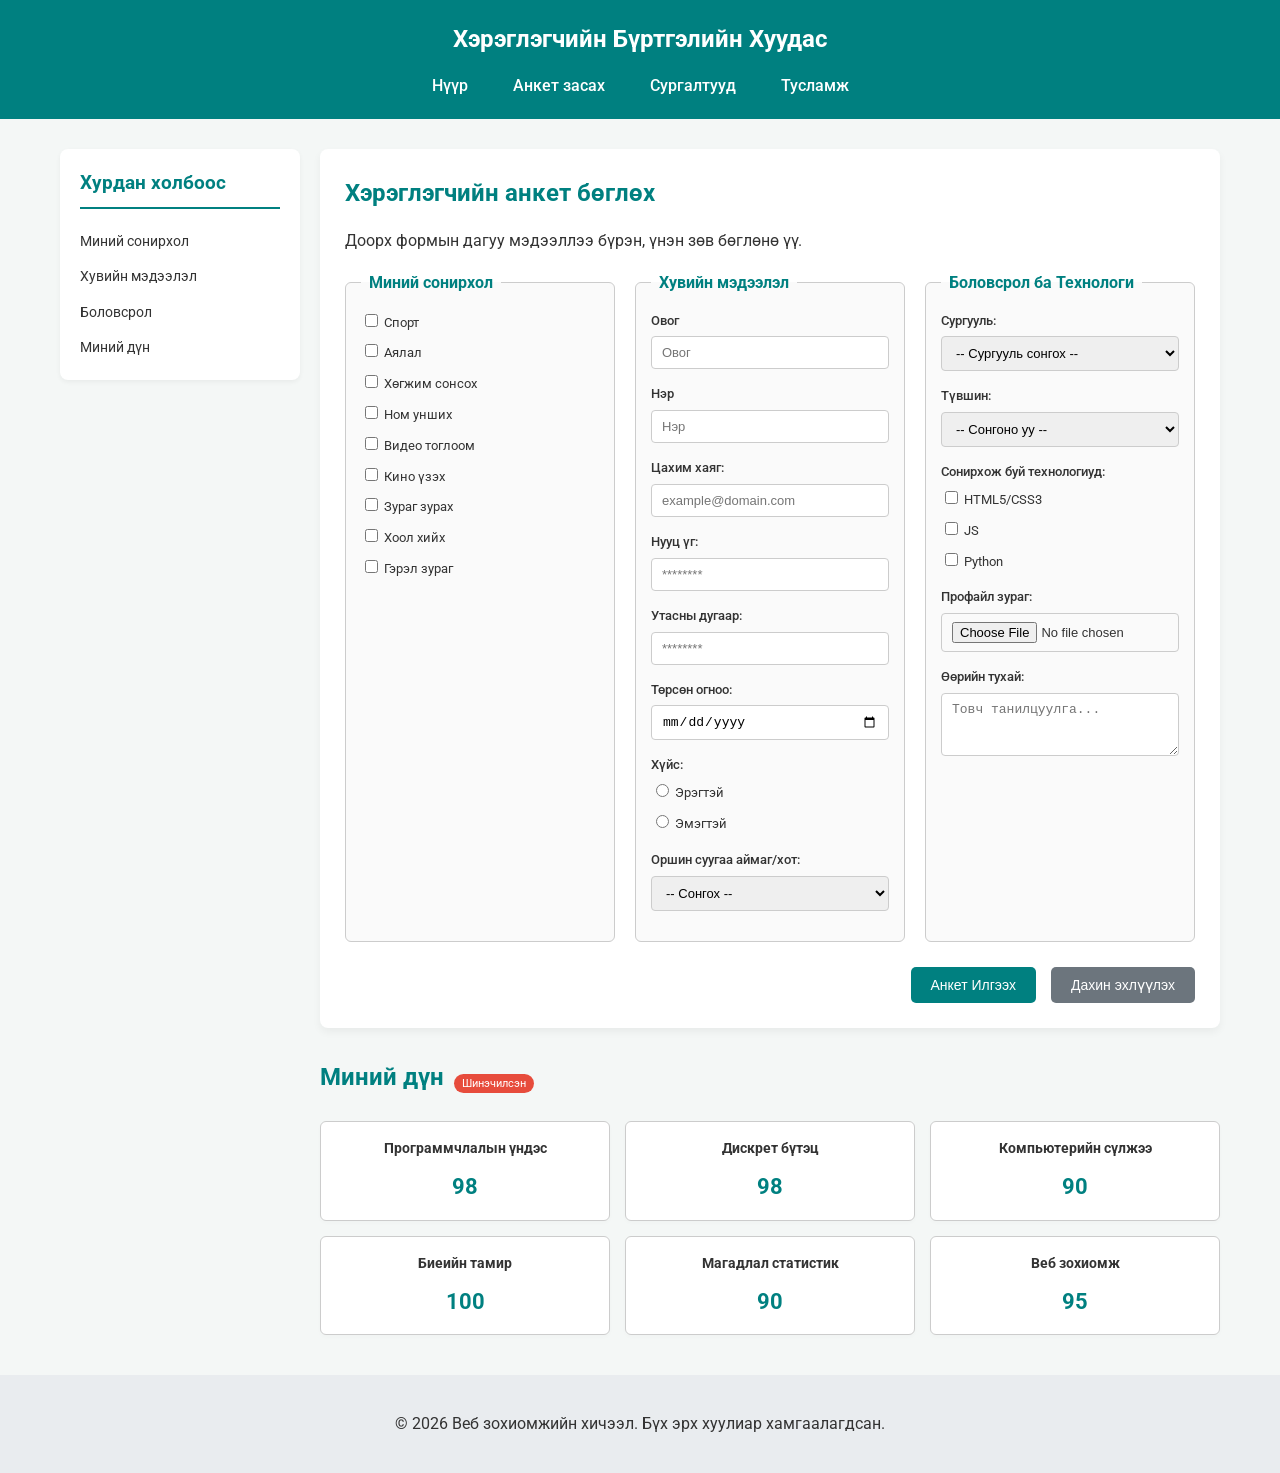
<file: index.html>
<!DOCTYPE html>
<html lang="mn">
<head>
    <meta charset="UTF-8">
    <meta name="viewport" content="width=device-width, initial-scale=1.0">
    <title>Лаборатори 04: Flexbox & Grid Layout</title>
    
    <!-- Google Fonts (Roboto) -->
    <link rel="preconnect" href="https://fonts.googleapis.com">
    <link rel="preconnect" href="https://fonts.gstatic.com" crossorigin>
    <link href="https://fonts.googleapis.com/css2?family=Roboto:wght@300;400;500;700&display=swap" rel="stylesheet">
    
    <!-- External CSS -->
    <link rel="stylesheet" href="style.css">
</head>
<body>

    <!-- Header & Flexbox Navigation -->
    <header class="main-header">
        <h1 class="page-title">Хэрэглэгчийн Бүртгэлийн Хуудас</h1>
        <nav class="navbar">
            <ul class="nav-links">
                <li><a href="../index.html" class="nav-item">Нүүр</a></li>
                <li><a href="#" class="nav-item">Анкет засах</a></li>
                <li><a href="#" class="nav-item">Сургалтууд</a></li>
                <li><a href="#" class="nav-item">Тусламж</a></li>
            </ul>
        </nav>
    </header>

    <!-- Main Container (Grid Layout: Sidebar + Content) -->
    <div class="page-layout">
        
        <!-- Sidebar -->
        <aside class="sidebar">
            <h3>Хурдан холбоос</h3>
            <ul class="sidebar-menu">
                <li><a href="#interests">Миний сонирхол</a></li>
                <li><a href="#personal-info">Хувийн мэдээлэл</a></li>
                <li><a href="#education">Боловсрол</a></li>
                <li><a href="#grades">Миний дүн</a></li>
            </ul>
        </aside>

        <!-- Main Content -->
        <main class="main-content">
            <article class="card">
                <header class="section-header">
                    <h2 class="section-title">Хэрэглэгчийн анкет бөглөх</h2>
                    <p class="section-desc">Доорх формын дагуу мэдээллээ бүрэн, үнэн зөв бөглөнө үү.</p>
                </header>
                
                <!-- Форм -->
                <form action="#" method="POST" enctype="multipart/form-data" class="registration-form">
                    
                    <!-- 3 баганатай Form Grid -->
                    <div class="form-grid">
                        
                        <!-- 1. Сонирхлын Жагсаалт -->
                        <fieldset class="form-fieldset" id="interests">
                            <legend class="form-legend">Миний сонирхол</legend>
                            <div class="checkbox-group">
                                <label for="sports"><input type="checkbox" id="sports" name="hobby" value="sports"> Спорт</label>
                                <label for="travel"><input type="checkbox" id="travel" name="hobby" value="travel"> Аялал</label>
                                <label for="music"><input type="checkbox" id="music" name="hobby" value="music"> Хөгжим сонсох</label>
                                <label for="reading"><input type="checkbox" id="reading" name="hobby" value="reading"> Ном унших</label>
                                <label for="gaming"><input type="checkbox" id="gaming" name="hobby" value="gaming"> Видео тоглоом</label>
                                <label for="movies"><input type="checkbox" id="movies" name="hobby" value="movies"> Кино үзэх</label>
                                <label for="art"><input type="checkbox" id="art" name="hobby" value="art"> Зураг зурах</label>
                                <label for="cooking"><input type="checkbox" id="cooking" name="hobby" value="cooking"> Хоол хийх</label>
                                <label for="photography"><input type="checkbox" id="photography" name="hobby" value="photography"> Гэрэл зураг</label>
                            </div>
                        </fieldset>

                        <!-- 2. Хувийн мэдээлэл -->
                        <fieldset class="form-fieldset" id="personal-info">
                            <legend class="form-legend">Хувийн мэдээлэл</legend>
                            <div class="form-group">
                                <label for="surname" class="form-label">Овог</label>
                                <input type="text" id="surname" name="surname" class="form-input" placeholder="Овог" required minlength="2">
                            </div>
                            <div class="form-group">
                                <label for="username" class="form-label">Нэр</label>
                                <input type="text" id="username" name="username" class="form-input" placeholder="Нэр" required minlength="2">
                            </div>
                            <div class="form-group">
                                <label for="email" class="form-label">Цахим хаяг:</label>
                                <input type="email" id="email" name="email" class="form-input" placeholder="example@domain.com" required>
                            </div>
                            <div class="form-group">
                                <label for="userpassword" class="form-label">Нууц үг:</label>
                                <input type="password" id="userpassword" name="userpassword" class="form-input" required pattern="(?=.*\d)(?=.*[a-z]).{8,}" placeholder="********">
                            </div>
                            <div class="form-group">
                                <label for="phone" class="form-label">Утасны дугаар:</label>
                                <input type="tel" id="phone" name="phone" class="form-input" pattern="[0-9]{8}" placeholder="********" required>
                            </div>
                            <div class="form-group">
                                <label for="dob" class="form-label">Төрсөн огноо:</label>
                                <input type="date" id="dob" name="dob" class="form-input" required>
                            </div>
                            <div class="form-group">
                                <label class="form-label">Хүйс:</label>
                                <div class="radio-group">
                                    <label for="male"><input type="radio" id="male" name="gender" value="male"> Эрэгтэй</label>
                                    <label for="female"><input type="radio" id="female" name="gender" value="female"> Эмэгтэй</label>
                                </div>
                            </div>
                            <div class="form-group">
                                <label for="city" class="form-label">Оршин суугаа аймаг/хот:</label>
                                <select id="city" name="city" class="form-select" required>
                                    <option value="">-- Сонгох --</option>
                                    <option value="ub">Улаанбаатар хот</option>
                                    <option value="arhangai">Архангай</option>
                                    <option value="Bayan-Olgii">Баян-Өлгий</option>
                                    <option value="bayanhongor">Баянхонгор</option>
                                    <option value="bulgan">Булган</option>
                                    <option value="govi-altai">Говь-Алтай</option>
                                    <option value="govisumber">Говьсүмбэр</option>
                                    <option value="darkhan-uul">Дархан-Уул</option>
                                    <option value="dornogovi">Дорноговь</option>
                                    <option value="dornod">Дорнод</option>
                                    <option value="dundgovi">Дундговь</option>
                                    <option value="zavkhan">Завхан</option>
                                    <option value="orkhon">Орхон</option>
                                    <option value="ovorkhangai">Өвөрхангай</option>
                                    <option value="umnugovi">Өмнөговь</option>
                                    <option value="sukhbaatar">Сүхбаатар</option>
                                    <option value="selenge">Сэлэнгэ</option>
                                    <option value="tuv">Төв</option>
                                    <option value="uvs">Увс</option>
                                    <option value="khovd">Ховд</option>
                                    <option value="khovsgol">Хөвсгөл</option>
                                    <option value="khentii">Хэнтий</option>
                                </select>
                            </div>
                        </fieldset> 

                        <!-- 3. Боловсрол ба Сонирхол -->
                        <fieldset class="form-fieldset" id="education">
                            <legend class="form-legend">Боловсрол ба Технологи</legend>
                            <div class="form-group">
                                <label for="university" class="form-label">Сургууль:</label>
                                <select id="university" name="university" class="form-select" required>
                                    <option value="">-- Сургууль сонгох --</option>
                                    <option value="num">Монгол Улсын Их Сургууль (МУИС)</option>
                                    <option value="must">Шинжлэх Ухаан, Технологийн Их Сургууль (ШУТИС)</option>
                                    <option value="msue">Монгол Улсын Боловсролын Их Сургууль (МУБИС)</option>
                                    <option value="mnums">Анагаахын Шинжлэх Ухааны Үндэсний Их Сургууль (АШҮҮИС)</option>
                                    <option value="mula">Хөдөө Аж Ахуйн Их Сургууль (ХААИС)</option>
                                    <option value="msua">Соёл Урлагийн Их Сургууль (СУИС)</option>
                                    <option value="mupa">Монгол Улсын Дотоод Хэргийн Их Сургууль (ДХИС)</option>
                                    <option value="ndu">Үндэсний Батлан Хамгаалахын Их Сургууль (ҮБХИС)</option>
                                    <option value="numls">Хууль Сахиулахын Их Сургууль</option>
                                    <option value="ufe">Санхүү Эдийн Засгийн Их Сургууль (СЭЗИС)</option>
                                    <option value="numi">Үндэсний Техникийн Их Сургууль</option>
                                    <option value="otgontenger">Отгонтэнгэр Их Сургууль</option>
                                    <option value="mandakh">Мандах Их Сургууль</option>
                                    <option value="khuree">Хүрээ Мэдээлэл Холбооны Технологийн Дээд Сургууль</option>
                                    <option value="miu">Монголын Олон Улсын Дээд Сургууль (MIU)</option>
                                    <option value="iuu">Олон Улсын Улаанбаатарын Их Сургууль (ИУУИС)</option>
                                    <option value="ikh-zasaq">Их Засаг Олон Улсын Их Сургууль</option>
                                    <option value="etugen">Этүгэн Их Сургууль</option>
                                    <option value="shavj">Шихихутуг Их Сургууль</option>
                                </select>
                            </div>
                            <div class="form-group">
                                <label for="degree" class="form-label">Түвшин:</label>
                                <select id="degree" name="degree" class="form-select" required>
                                    <option value="">-- Сонгоно уу --</option>
                                    <option value="bachelor">Бакалавр</option>
                                    <option value="master">Магистр</option>
                                    <option value="doctor">Докторант</option>
                                </select>
                            </div>
                            <div class="form-group">
                                <label class="form-label">Сонирхож буй технологиуд:</label>
                                <div class="checkbox-group">
                                    <label for="html"><input type="checkbox" id="html" name="skills" value="HTML"> HTML5/CSS3</label>
                                    <label for="js"><input type="checkbox" id="js" name="skills" value="JavaScript"> JS</label>
                                    <label for="python"><input type="checkbox" id="python" name="skills" value="Python"> Python</label>
                                </div>
                            </div>
                            <div class="form-group">
                                <label for="avatar" class="form-label">Профайл зураг:</label> 
                                <input type="file" id="avatar" name="avatar" class="form-file" accept="image/*">
                            </div>
                            <div class="form-group">
                                <label for="bio" class="form-label">Өөрийн тухай:</label>
                                <textarea id="bio" name="bio" class="form-textarea" rows="3" placeholder="Товч танилцуулга..."></textarea>
                            </div>
                        </fieldset>

                    </div>

                    <!-- Button Group (Flexbox) -->
                    <div class="button-group">
                        <button type="submit" class="btn btn-primary">Анкет Илгээх</button>
                        <button type="reset" class="btn btn-secondary">Дахин эхлүүлэх</button>
                    </div>
                </form>
            </article>

            <!-- Дүнгийн хэсэг (3 баганатай Grid Card) -->
            <section class="section-container table-section" id="grades">
                <div class="section-title-wrapper">
                    <h2 class="section-title">Миний дүн</h2>
                    <span class="badge-wrapper">
                        <span class="badge">Шинэчилсэн</span>
                        <span class="tooltip-text">2026 оны хаврын улирлын дүн</span>
                    </span>
                </div>
                
                <!-- 3 баганатай Grid Картууд -->
                <div class="grades-grid">
                    <div class="grade-card">
                        <h4>Программчлалын үндэс</h4>
                        <p class="score">98</p>
                    </div>
                    <div class="grade-card">
                        <h4>Дискрет бүтэц</h4>
                        <p class="score">98</p>
                    </div>
                    <div class="grade-card">
                        <h4>Компьютерийн сүлжээ</h4>
                        <p class="score">90</p>
                    </div>
                    <div class="grade-card">
                        <h4>Биеийн тамир</h4>
                        <p class="score">100</p>
                    </div>
                    <div class="grade-card">
                        <h4>Магадлал статистик</h4>
                        <p class="score">90</p>
                    </div>
                    <div class="grade-card">
                        <h4>Веб зохиомж</h4>
                        <p class="score">95</p>
                    </div>
                </div>
            </section>
        </main>
    </div>

    <!-- Footer -->
    <footer class="main-footer">
        <p>&copy; 2026 Веб зохиомжийн хичээл. Бүх эрх хуулиар хамгаалагдсан.</p>
    </footer>

</body>
</html>
</file>
<file: style.css>
/* =========================================================
   1. Өнгө болон үндсэн тохиргоо (CSS Variables)
   ========================================================= */
:root {
    --primary-color: #008080;
    --primary-hover: #005959;
    --secondary-color: #6c757d;
    --bg-color: #f4f7f6;
    --card-bg: #ffffff;
    --text-color: #333333;
    --border-color: #cccccc;
    --font-family: 'Roboto', sans-serif;
}
* {
    box-sizing: border-box;
}

body {
    font-family: var(--font-family);
    background-color: var(--bg-color);
    color: var(--text-color);
    margin: 0;
    padding: 0;
    line-height: 1.6;
}

/* =========================================================
   2. Header & Flexbox Navigation (Шаардлага биелүүлсэн)
   ========================================================= */
.main-header {
    background-color: var(--primary-color);
    color: #ffffff;
    padding: 20px 40px;
    display: flex;
    flex-direction: column;
    align-items: center;
    gap: 15px;
}

.page-title {
    margin: 0;
    font-size: 24px;
}

.navbar {
    width: 100%;
}

.navbar .nav-links {
    list-style: none;
    padding: 0;
    margin: 0;
    /* FLEXBOX ашигласан */
    display: flex;
    justify-content: center;
    align-items: center;
    gap: 25px;
}

.nav-item {
    color: #ffffff;
    text-decoration: none;
    font-weight: 500;
    padding: 5px 10px;
    transition: opacity 0.2s;
}

.nav-item:hover {
    opacity: 0.8;
    text-decoration: underline;
}

/* =========================================================
   3. Page Layout (CSS Grid: Sidebar + Main Content)
   ========================================================= */
.page-layout {
    display: grid;
    grid-template-columns: 240px 1fr; /* Sidebar + Main Content */
    gap: 20px;
    max-width: 1200px;
    margin: 30px auto;
    padding: 0 20px;
}

/* Sidebar Загвар */
.sidebar {
    background-color: var(--card-bg);
    padding: 20px;
    border-radius: 8px;
    height: fit-content;
    box-shadow: 0 2px 5px rgba(0,0,0,0.05);
}

.sidebar h3 {
    margin-top: 0;
    color: var(--primary-color);
    border-bottom: 2px solid var(--primary-color);
    padding-bottom: 8px;
}

.sidebar-menu {
    list-style: none;
    padding: 0;
    margin: 0;
    display: flex;
    flex-direction: column;
    gap: 10px;
}

.sidebar-menu a {
    color: var(--text-color);
    text-decoration: none;
    font-size: 14px;
}

.sidebar-menu a:hover {
    color: var(--primary-color);
    font-weight: bold;
}

/* Main Content Card */
.card {
    background-color: var(--card-bg);
    border-radius: 8px;
    box-shadow: 0 4px 8px rgba(0, 0, 0, 0.05);
    padding: 25px;
    margin-bottom: 30px;
}

.section-title {
    color: var(--primary-color);
    margin-top: 0;
    margin-bottom: 10px;
}

/* =========================================================
   4. Form CSS Grid Layout (3+ баганатай Грид)
   ========================================================= */
.form-grid {
    display: grid;
    grid-template-columns: repeat(3, 1fr); /* 3 Багана */
    gap: 20px;
}

.form-fieldset {
    border: 1px solid var(--border-color);
    border-radius: 6px;
    padding: 15px;
    margin: 0;
    background-color: #fafafa;
}

.form-legend {
    font-weight: bold;
    padding: 0 8px;
    color: var(--primary-color);
}

.form-group {
    margin-bottom: 15px;
}

.form-label {
    display: block;
    margin-bottom: 5px;
    font-weight: 500;
    font-size: 13px;
}

.form-input,
.form-select,
.form-textarea,
.form-file {
    width: 100%;
    padding: 8px 10px;
    border: 1px solid var(--border-color);
    border-radius: 4px;
    font-size: 13px;
}

.checkbox-group,
.radio-group {
    display: flex;
    flex-direction: column;
    gap: 8px;
    font-size: 13px;
}

/* Flexbox Button Group */
.button-group {
    display: flex;
    justify-content: flex-end;
    align-items: center;
    gap: 15px;
    margin-top: 25px;
}

.btn {
    padding: 10px 20px;
    border: none;
    border-radius: 5px;
    font-size: 14px;
    cursor: pointer;
    transition: background-color 0.2s;
}

.btn-primary {
    background-color: var(--primary-color);
    color: #fff;
}

.btn-primary:hover {
    background-color: var(--primary-hover);
}

.btn-secondary {
    background-color: var(--secondary-color);
    color: #fff;
}

/* =========================================================
   5. Grades Section (3 баганатай CSS Grid Картууд)
   ========================================================= */
.section-title-wrapper {
    display: flex;
    align-items: center;
    gap: 10px;
}

.grades-grid {
    display: grid;
    grid-template-columns: repeat(3, 1fr); /* 3 Багана */
    gap: 15px;
    margin-top: 15px;
}

.grade-card {
    background: var(--card-bg);
    border: 1px solid var(--border-color);
    border-radius: 6px;
    padding: 15px;
    text-align: center;
    box-shadow: 0 2px 4px rgba(0,0,0,0.02);
}

.grade-card h4 {
    margin: 0 0 10px 0;
    font-size: 14px;
    color: var(--text-color);
}

.grade-card .score {
    font-size: 22px;
    font-weight: bold;
    color: var(--primary-color);
    margin: 0;
}

/* Badge & Tooltip (position: relative/absolute) */
.badge-wrapper {
    position: relative;
    display: inline-block;
}

.badge {
    background-color: #e74c3c;
    color: white;
    font-size: 11px;
    padding: 3px 8px;
    border-radius: 10px;
    cursor: pointer;
}

.tooltip-text {
    visibility: hidden;
    width: 160px;
    background-color: #333;
    color: #fff;
    text-align: center;
    border-radius: 4px;
    padding: 5px;
    font-size: 11px;
    position: absolute;
    z-index: 1;
    bottom: 125%;
    left: 50%;
    transform: translateX(-50%);
    opacity: 0;
    transition: opacity 0.3s;
}

.badge-wrapper:hover .tooltip-text {
    visibility: visible;
    opacity: 1;
}

/* =========================================================
   6. Footer & Responsive Design (ӨВӨРМӨЦ ТӨГСГӨЛ)
   ========================================================= */
.main-footer {
    text-align: center;
    padding: 20px;
    background-color: #e9ecef;
    margin-top: 40px;
}

/* =========================================================
   RESPONSIVE DESIGN: Гар утас болон Таблетад зориулсан хэсэг
   ========================================================= */

/* Таблет болон түүнээс доош хэмжээтэй дэлгэц (900px) */
@media (max-width: 900px) {
    /* 1. Sidebar болон Main Content-ийг зэрэгцүүлэлгүй дор дороо цувдаг болгох */
    .page-layout {
        grid-template-columns: 1fr;
    }
    
    /* 2. 3 баганатай форм болон дүнгийн хэсгийг 2 багана эсвэл 1 багана болгох */
    .form-grid {
        grid-template-columns: repeat(2, 1fr); 
    }
}

/* Гар утас болон түүнээс доош хэмжээтэй дэлгэц (768px) */
@media (max-width: 768px) {
    /* 1. Header доторх цэсийг босоо байрлалд шилжүүлэх */
    .main-header {
        padding: 15px 20px;
    }

    .navbar .nav-links {
        flex-direction: column; /* Цэсний линкүүдийг босоо болгоно */
        gap: 10px;
    }

    /* 2. Форм болон дүнгийн хэсгийг гар утас дээр 1 багана болгох */
    .form-grid,
    .grades-grid {
        grid-template-columns: 1fr;
    }

    /* 3. КАРД болон зайн хэмжээг гар утсанд тааруулан багасгах */
    .card {
        padding: 15px;
    }

    .button-group {
        flex-direction: column;
        width: 100%;
    }

    .btn {
        width: 100%;
    }
}
</file>
